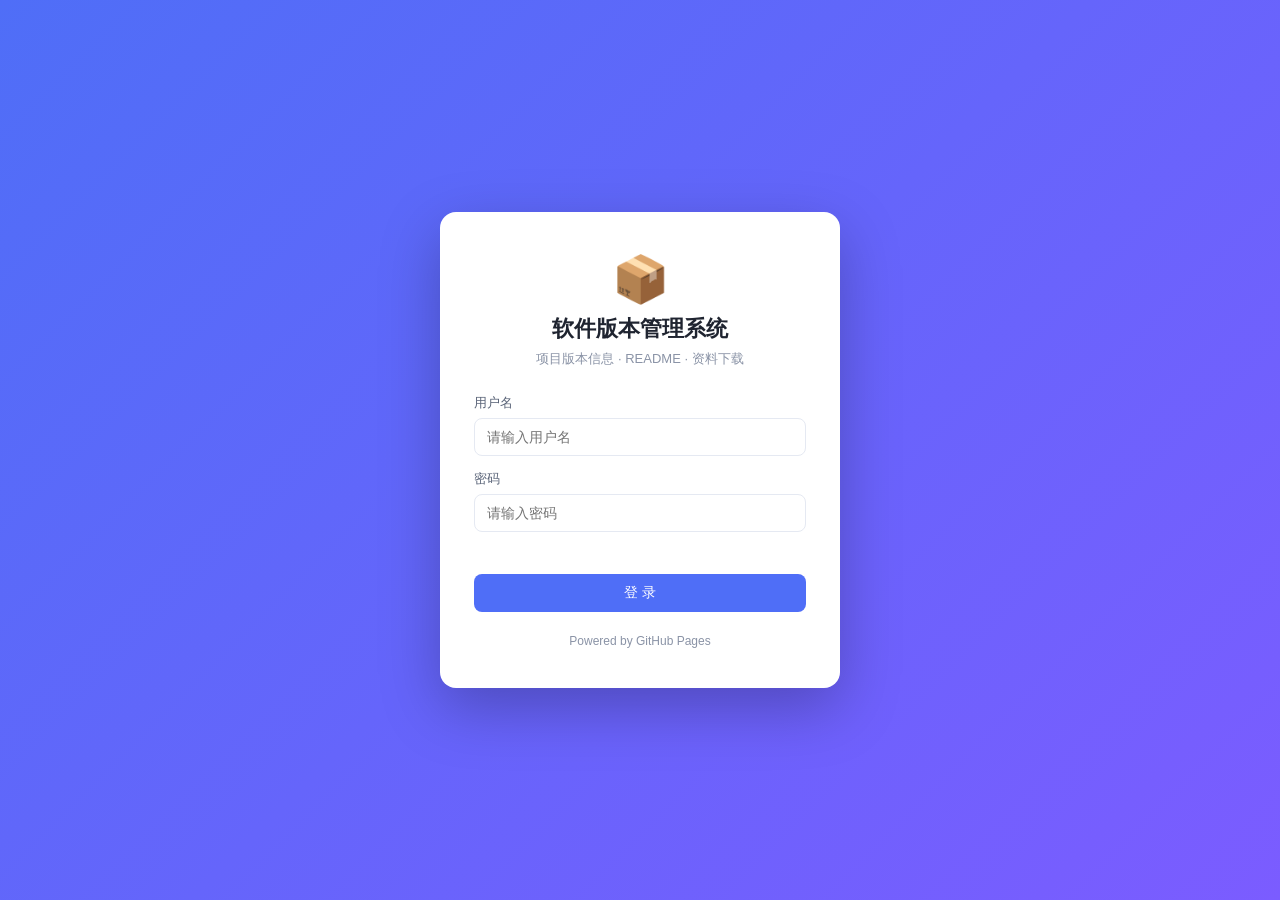
<file: index.html>
<!DOCTYPE html>
<html lang="zh-CN">
<head>
  <meta charset="UTF-8">
  <meta name="viewport" content="width=device-width, initial-scale=1.0">
  <title>软件版本管理系统 · 登录</title>
  <link rel="icon" href="data:image/svg+xml,<svg xmlns='http://www.w3.org/2000/svg' viewBox='0 0 100 100'><text y='.9em' font-size='90'>📦</text></svg>">
  <link rel="stylesheet" href="css/style.css">
</head>
<body class="login-body">
  <div class="login-card">
    <div class="login-logo">📦</div>
    <h1>软件版本管理系统</h1>
    <p class="login-sub">项目版本信息 · README · 资料下载</p>

    <form id="loginForm">
      <div class="form-group">
        <label for="username">用户名</label>
        <input type="text" id="username" placeholder="请输入用户名" autocomplete="username" required>
      </div>
      <div class="form-group">
        <label for="password">密码</label>
        <input type="password" id="password" placeholder="请输入密码" autocomplete="current-password" required>
      </div>
      <div id="loginError" class="login-error"></div>
      <button type="submit" class="btn btn-primary btn-block">登 录</button>
    </form>

    <p class="login-footer">Powered by GitHub Pages</p>
  </div>

  <script src="data.js"></script>
  <script src="js/common.js"></script>
  <script>
    document.getElementById("loginForm").addEventListener("submit", function (e) {
      e.preventDefault();
      var u = document.getElementById("username").value.trim();
      var p = document.getElementById("password").value;
      var err = document.getElementById("loginError");
      var user = USERS[u];
      if (user && user.password === p) {
        err.textContent = "";
        sessionStorage.setItem(LOGIN_KEY, JSON.stringify({ username: u, role: user.role }));
        location.href = user.page;
      } else {
        err.textContent = "❌ 用户名或密码错误，请重试";
      }
    });
  </script>
</body>
</html>
</file>
<file: css/style.css>
/* =========================================================
   style.css —— 软件版本管理网站 全站样式
   ========================================================= */

:root {
  --primary: #4f6ef7;
  --primary-dark: #3b56e0;
  --primary-light: #eef1fe;
  --bg: #f4f6fb;
  --card: #ffffff;
  --text: #1f2430;
  --muted: #8a93a6;
  --border: #e5e9f2;
  --danger: #e5484d;
  --radius: 12px;
  --shadow: 0 10px 30px rgba(31, 41, 66, .08);
}

* { box-sizing: border-box; margin: 0; padding: 0; }

body {
  font-family: "Microsoft YaHei", "PingFang SC", -apple-system, "Segoe UI", Arial, sans-serif;
  background: var(--bg);
  color: var(--text);
  min-height: 100vh;
}

a { color: var(--primary); text-decoration: none; }

/* ===== 登录页 ===== */
.login-body {
  display: flex;
  align-items: center;
  justify-content: center;
  min-height: 100vh;
  background: linear-gradient(135deg, #4f6ef7 0%, #7b5cff 100%);
  padding: 20px;
}

.login-card {
  width: 100%;
  max-width: 400px;
  background: var(--card);
  border-radius: 16px;
  box-shadow: 0 20px 60px rgba(0, 0, 0, .25);
  padding: 40px 34px;
}

.login-logo { font-size: 46px; text-align: center; }
.login-card h1 { font-size: 22px; text-align: center; margin-top: 8px; }
.login-sub { text-align: center; color: var(--muted); font-size: 13px; margin: 6px 0 26px; }
.login-error { color: var(--danger); font-size: 13px; min-height: 18px; margin: 4px 0 10px; }
.login-footer { text-align: center; color: var(--muted); font-size: 12px; margin-top: 22px; }

/* ===== 顶栏 ===== */
.topbar {
  background: linear-gradient(90deg, #3b56e0, #6a4df0);
  color: #fff;
  padding: 14px 24px;
  display: flex;
  align-items: center;
  justify-content: space-between;
  box-shadow: var(--shadow);
  position: sticky;
  top: 0;
  z-index: 10;
  flex-wrap: wrap;
  gap: 10px;
}

.topbar .brand { font-size: 17px; font-weight: bold; display: flex; align-items: center; gap: 8px; }
.topbar .actions { display: flex; gap: 10px; flex-wrap: wrap; }

.btn-link {
  background: none;
  border: none;
  color: #fff;
  cursor: pointer;
  font-size: 13.5px;
  padding: 6px 10px;
  border-radius: 6px;
  font-family: inherit;
}
.btn-link:hover { background: rgba(255, 255, 255, .15); }

/* ===== 布局 ===== */
.container { max-width: 1150px; margin: 24px auto; padding: 0 18px 60px; }

.stats { display: flex; gap: 14px; flex-wrap: wrap; margin-bottom: 18px; }

.stat-card {
  flex: 1;
  min-width: 180px;
  background: var(--card);
  border-radius: var(--radius);
  box-shadow: var(--shadow);
  padding: 16px 18px;
}

.stat-card .num { font-size: 24px; font-weight: bold; color: var(--primary); }
.stat-card .num-small {
  font-size: 14px;
  color: var(--text);
  overflow: hidden;
  text-overflow: ellipsis;
  white-space: nowrap;
}
.stat-card .label { font-size: 12px; color: var(--muted); margin-top: 4px; }

.toolbar {
  display: flex;
  gap: 10px;
  flex-wrap: wrap;
  align-items: center;
  margin-bottom: 16px;
}

.search-box { position: relative; flex: 1; min-width: 220px; }

.search-box input {
  width: 100%;
  padding: 10px 12px 10px 34px;
  border: 1px solid var(--border);
  border-radius: 8px;
  font-size: 14px;
  background: #fff;
  font-family: inherit;
}
.search-box input:focus { outline: none; border-color: var(--primary); }
.search-box::before {
  content: "🔍";
  position: absolute;
  left: 10px;
  top: 50%;
  transform: translateY(-50%);
  font-size: 13px;
}

.hint { color: var(--muted); font-size: 13px; margin-top: 14px; text-align: center; }

/* ===== 未发布提醒横幅 ===== */
.unpub-banner {
  background: #fff7e6;
  border: 1px solid #ffd591;
  color: #874d00;
  border-radius: 10px;
  padding: 12px 16px;
  margin-bottom: 16px;
  align-items: center;
  justify-content: space-between;
  gap: 12px;
  flex-wrap: wrap;
  font-size: 13.5px;
  line-height: 1.6;
}
.unpub-banner .unpub-text { flex: 1; min-width: 260px; }
.unpub-banner .unpub-actions { display: flex; gap: 8px; }

/* ===== 按钮 ===== */
.btn {
  display: inline-flex;
  align-items: center;
  justify-content: center;
  gap: 6px;
  padding: 10px 16px;
  border: 1px solid var(--border);
  border-radius: 8px;
  font-size: 14px;
  cursor: pointer;
  background: #fff;
  color: var(--text);
  transition: .15s;
  font-family: inherit;
  white-space: nowrap;
}
.btn:hover { transform: translateY(-1px); box-shadow: 0 4px 12px rgba(0, 0, 0, .08); }

.btn-primary { background: var(--primary); color: #fff; border: none; }
.btn-primary:hover { background: var(--primary-dark); }

.btn-danger { color: var(--danger); border-color: #f5c6c8; }
.btn-success { background: #1a7f37; color: #fff; border-color: transparent; }
.btn-success:hover { background: #15652c; box-shadow: 0 4px 12px rgba(26, 127, 55, .3); }

.pf-note {
  background: #ffebe9;
  border: 1px solid #ffc2bd;
  color: #a1260d;
  border-radius: 8px;
  padding: 10px 12px;
  font-size: 13px;
  margin-bottom: 12px;
  line-height: 1.6;
}
.btn-sm { padding: 5px 10px; font-size: 12.5px; border-radius: 6px; }
.btn-block { width: 100%; }
.td-actions .btn { margin-right: 6px; }
.td-actions .btn:last-child { margin-right: 0; }

/* ===== 表格 ===== */
.table-card {
  background: var(--card);
  border-radius: var(--radius);
  box-shadow: var(--shadow);
  overflow: hidden;
}

.table-wrap { overflow-x: auto; }

table { width: 100%; border-collapse: collapse; min-width: 880px; }

thead th {
  background: #f8f9fe;
  color: #5a6478;
  font-size: 13px;
  text-align: left;
  padding: 12px 14px;
  white-space: nowrap;
  border-bottom: 1px solid var(--border);
}

tbody td {
  padding: 13px 14px;
  font-size: 14px;
  border-bottom: 1px solid var(--border);
  vertical-align: middle;
}
tbody tr:last-child td { border-bottom: none; }
tbody tr:hover { background: #fafbff; }

.td-name { font-weight: 600; }
.td-muted { color: var(--muted); font-size: 13px; }
.td-actions { white-space: nowrap; }

.badge {
  display: inline-block;
  background: var(--primary-light);
  color: var(--primary);
  padding: 3px 10px;
  border-radius: 20px;
  font-size: 12.5px;
  font-weight: 600;
}

.badge-green {
  background: #e8f6ec;
  color: #1a7f37;
}

.empty-row td { text-align: center; color: var(--muted); padding: 40px 0; }

/* ===== 客户端分组卡片 ===== */
.list-summary { font-size: 13px; color: var(--muted); margin-bottom: 14px; }
.list-summary b { color: var(--primary); font-size: 15px; }
.sum-tip { margin-left: 8px; }

.group-card {
  background: var(--card);
  border: 1px solid var(--border);
  border-radius: 14px;
  box-shadow: var(--shadow);
  margin-bottom: 14px;
  overflow: hidden;
  transition: box-shadow .2s;
}
.group-card:hover { box-shadow: 0 14px 34px rgba(31, 41, 66, .12); }

.group-head {
  display: flex;
  align-items: center;
  justify-content: space-between;
  gap: 12px;
  padding: 16px 18px;
  cursor: pointer;
  flex-wrap: wrap;
}
.group-head:hover { background: #fafbff; }

.g-name {
  font-size: 15.5px;
  font-weight: 700;
  display: flex;
  align-items: center;
  gap: 8px;
  flex-wrap: wrap;
}

.g-count {
  font-size: 11.5px;
  font-weight: 600;
  color: var(--primary);
  background: var(--primary-light);
  padding: 2px 9px;
  border-radius: 20px;
}

.g-meta {
  font-size: 12.5px;
  color: var(--muted);
  margin-top: 5px;
  display: flex;
  align-items: center;
  gap: 6px;
  flex-wrap: wrap;
}

.g-actions { display: flex; align-items: center; gap: 8px; flex-shrink: 0; }

.g-arrow { color: var(--muted); font-size: 14px; display: inline-block; transition: transform .25s; }
.group-card.open .g-arrow { transform: rotate(180deg); }

.group-body {
  display: none;
  border-top: 1px solid var(--border);
  background: #fbfcff;
  padding: 4px 18px 10px;
}
.group-card.open .group-body { display: block; }

/* 版本时间线 */
.ver-item {
  position: relative;
  padding: 12px 0 12px 16px;
  border-bottom: 1px dashed #e6eaf5;
}
.ver-item:last-child { border-bottom: none; }

.ver-item::before {
  content: "";
  position: absolute;
  left: 0;
  top: 19px;
  width: 8px;
  height: 8px;
  border-radius: 50%;
  background: var(--primary);
}
.ver-item:first-child::before { background: #1a7f37; }

.v-top { display: flex; align-items: center; gap: 8px; flex-wrap: wrap; }
.v-date { font-size: 12.5px; color: var(--muted); }
.v-actions { margin-left: auto; display: flex; gap: 8px; }

.v-latest {
  font-size: 11px;
  font-weight: 700;
  color: #fff;
  background: #1a7f37;
  padding: 2px 8px;
  border-radius: 20px;
}

.v-preview {
  margin-top: 6px;
  font-size: 12.5px;
  color: var(--muted);
  display: -webkit-box;
  -webkit-line-clamp: 1;
  -webkit-box-orient: vertical;
  overflow: hidden;
}

.empty-box {
  background: var(--card);
  border: 1px dashed var(--border);
  border-radius: 14px;
  box-shadow: var(--shadow);
  padding: 60px 20px;
  text-align: center;
  color: var(--muted);
  font-size: 15px;
}

/* ===== 弹窗 ===== */
.modal-overlay {
  position: fixed;
  inset: 0;
  background: rgba(15, 20, 40, .5);
  display: none;
  align-items: center;
  justify-content: center;
  z-index: 100;
  padding: 20px;
}
.modal-overlay.open { display: flex; }

.modal {
  background: #fff;
  border-radius: 14px;
  width: 100%;
  max-width: 560px;
  max-height: 88vh;
  overflow-y: auto;
  padding: 26px 28px;
  box-shadow: 0 24px 70px rgba(0, 0, 0, .3);
}

.modal h2 { font-size: 18px; margin-bottom: 18px; }

.form-group { margin-bottom: 14px; }
.form-group label { display: block; font-size: 13px; color: #5a6478; margin-bottom: 6px; }

.form-group input,
.form-group textarea {
  width: 100%;
  padding: 10px 12px;
  border: 1px solid var(--border);
  border-radius: 8px;
  font-size: 14px;
  font-family: inherit;
  background: #fff;
}
.form-group textarea { resize: vertical; min-height: 110px; line-height: 1.6; }
.form-group input:focus,
.form-group textarea:focus { outline: none; border-color: var(--primary); }

.modal-actions { display: flex; justify-content: flex-end; gap: 10px; margin-top: 20px; }

/* README 查看弹窗 */
.readme-body {
  background: #f7f8fc;
  border: 1px solid var(--border);
  border-radius: 10px;
  padding: 16px;
  font-size: 14px;
  line-height: 1.8;
  white-space: pre-wrap;
  word-break: break-word;
  max-height: 55vh;
  overflow-y: auto;
}

/* 发布指南 */
.guide-list { font-size: 14px; line-height: 2; }
.guide-list b { color: var(--primary); }

/* ===== 提示条 ===== */
.toast {
  position: fixed;
  top: 70px;
  left: 50%;
  transform: translateX(-50%) translateY(-16px);
  background: #232a3d;
  color: #fff;
  padding: 11px 20px;
  border-radius: 8px;
  font-size: 14px;
  opacity: 0;
  transition: .3s;
  z-index: 200;
  box-shadow: 0 10px 30px rgba(0, 0, 0, .25);
  max-width: 88vw;
}
.toast.show { opacity: 1; transform: translateX(-50%) translateY(0); }
.toast-err { background: var(--danger); }

/* ===== 移动端 ===== */
@media (max-width: 600px) {
  .topbar { padding: 12px 14px; }
  .container { margin-top: 16px; }
  .login-card { padding: 30px 22px; }
  .stat-card { min-width: 140px; }
}
</file>
